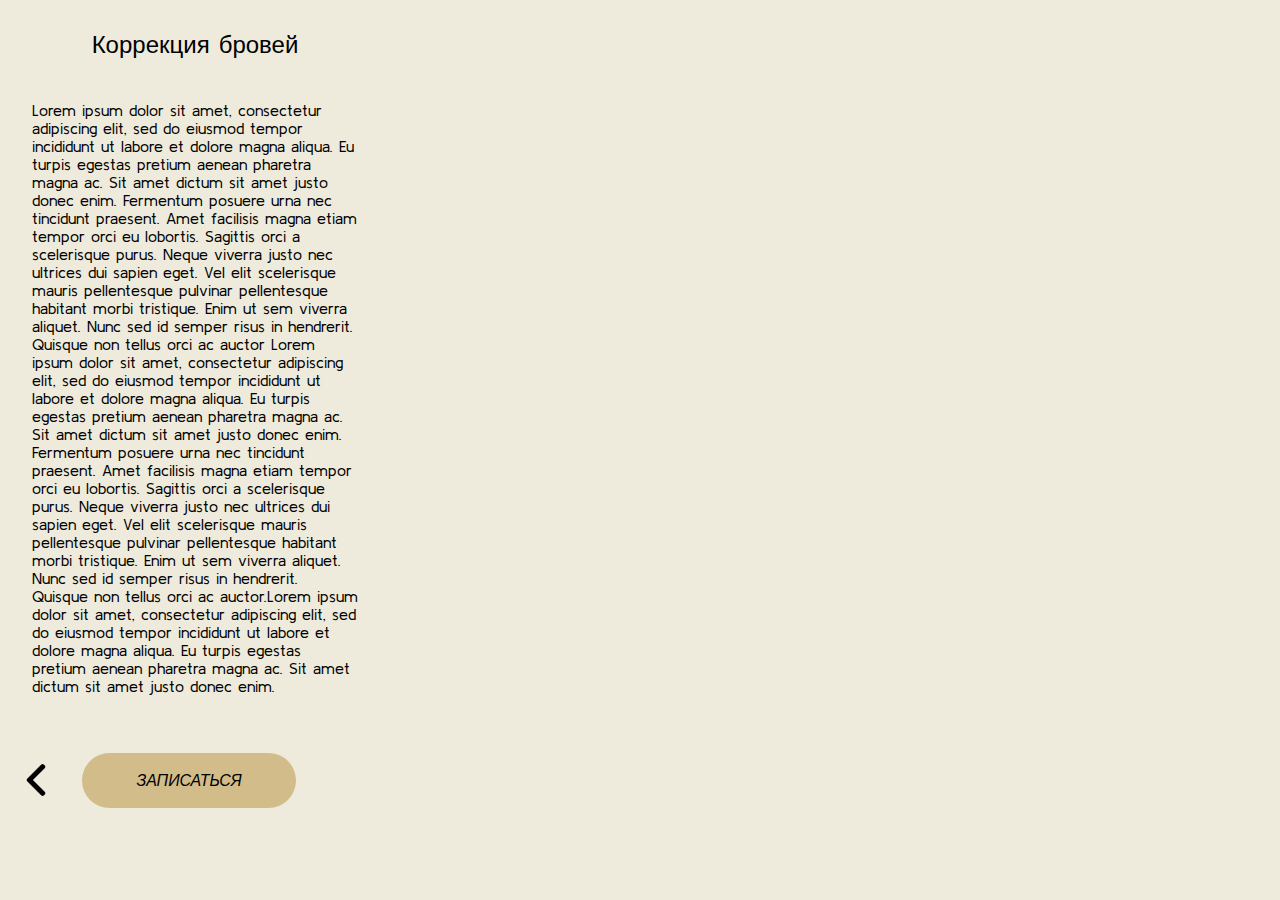
<file: HTML/block_1.html>
<!DOCTYPE html>
<html lang="en">
<head>
    <meta charset="UTF-8">
    <meta name="viewport" content="width=device-width, initial-scale=1">
    <title>block_1</title>
    <link rel="stylesheet" href="../CSS/block_1_style.css">
        <link rel="preconnect" href="https://fonts.googleapis.com">
<link rel="preconnect" href="https://fonts.gstatic.com" crossorigin>
<link href="https://fonts.googleapis.com/css2?family=Kulim+Park:wght@600&display=swap" rel="stylesheet"> 
</head>
<body>
   <div class="main__conteiner">
         <div class="main__h">Коррекция бровей</div>
    <div class="main__text">Lorem ipsum dolor sit amet, consectetur adipiscing elit, sed do eiusmod tempor incididunt ut labore et dolore magna aliqua. Eu turpis egestas pretium aenean pharetra magna ac. Sit amet dictum sit amet justo donec enim. Fermentum posuere urna nec tincidunt praesent. Amet facilisis magna etiam tempor orci eu lobortis. Sagittis orci a scelerisque purus. Neque viverra justo nec ultrices dui sapien eget. Vel elit scelerisque mauris pellentesque pulvinar pellentesque habitant morbi tristique. Enim ut sem viverra aliquet. Nunc sed id semper risus in hendrerit. Quisque non tellus orci ac auctor
    Lorem ipsum dolor sit amet, consectetur adipiscing elit, sed do eiusmod tempor incididunt ut labore et dolore magna aliqua. Eu turpis egestas pretium aenean pharetra magna ac. Sit amet dictum sit amet justo donec enim. Fermentum posuere urna nec tincidunt praesent. Amet facilisis magna etiam tempor orci eu lobortis. Sagittis orci a scelerisque purus. Neque viverra justo nec ultrices dui sapien eget. Vel elit scelerisque mauris pellentesque pulvinar pellentesque habitant morbi tristique. Enim ut sem viverra aliquet. Nunc sed id semper risus in hendrerit. Quisque non tellus orci ac auctor.Lorem ipsum dolor sit amet, consectetur adipiscing elit, sed do eiusmod tempor incididunt ut labore et dolore magna aliqua. Eu turpis egestas pretium aenean pharetra magna ac. Sit amet dictum sit amet justo donec enim. </div>
    <div class="buttons__">
          <div class="img__button">
            <a href="../index.html">
                <img src="../SRC/arrow_icon.png" alt="стрелочка влево" class="arrow__left">
            </a>
          </div>
            <a href="https://dikidi.net/715597?p=1.pi-si&o=13&s=6509909"><input type="button" value="ЗАПИСАТЬСЯ" class="button__plan"></a>
    </div>
   </div>
</body>
</html>
</file>
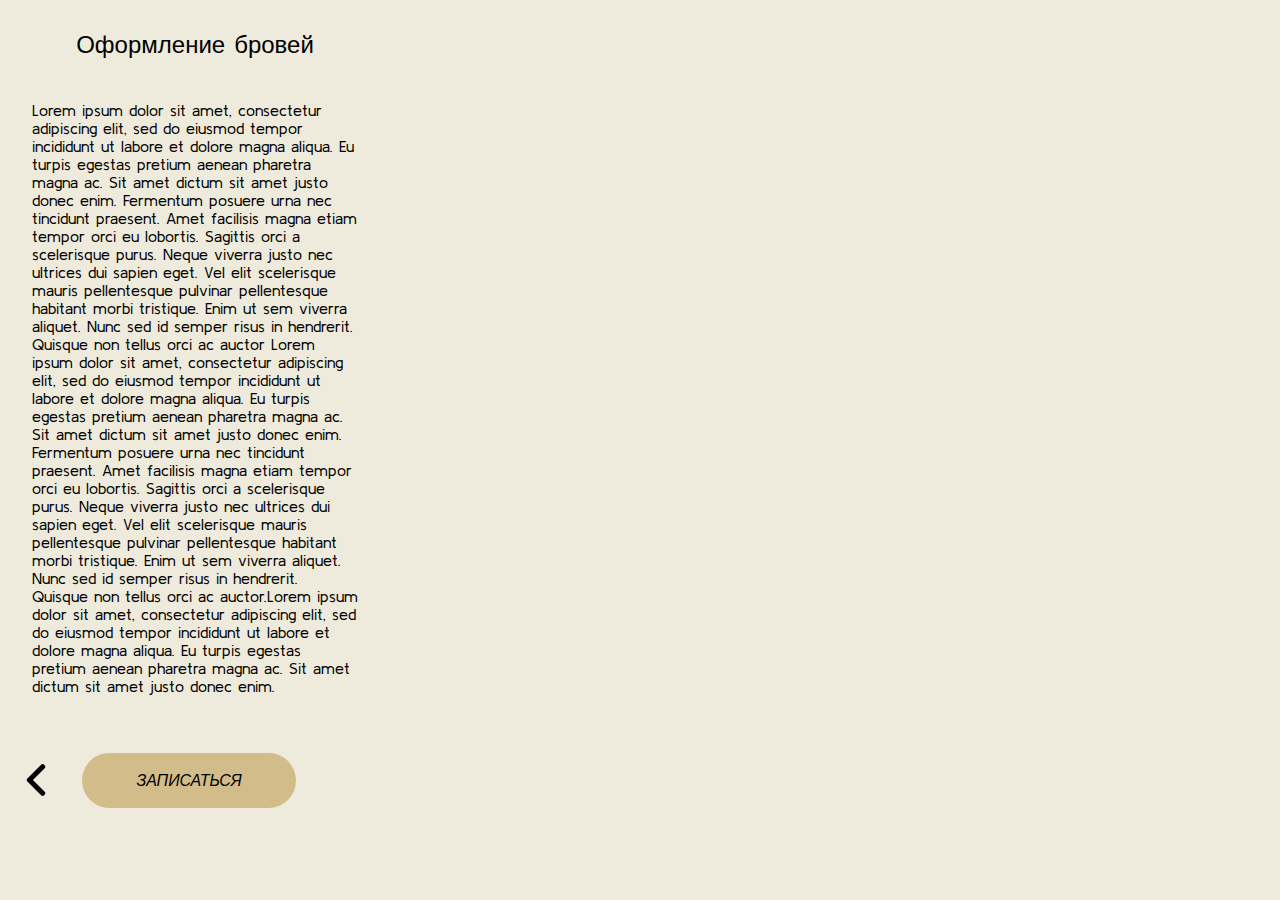
<file: HTML/block_2.html>
<!DOCTYPE html>
<html lang="en">
<head>
    <meta charset="UTF-8">
    <meta name="viewport" content="width=device-width, initial-scale=1">
    <title>block_1</title>
    <link rel="stylesheet" href="../CSS/block_1_style.css">
        <link rel="preconnect" href="https://fonts.googleapis.com">
<link rel="preconnect" href="https://fonts.gstatic.com" crossorigin>
<link href="https://fonts.googleapis.com/css2?family=Kulim+Park:wght@600&display=swap" rel="stylesheet"> 
</head>
<body>
   <div class="main__conteiner">
         <div class="main__h">Оформление бровей</div>
    <div class="main__text">Lorem ipsum dolor sit amet, consectetur adipiscing elit, sed do eiusmod tempor incididunt ut labore et dolore magna aliqua. Eu turpis egestas pretium aenean pharetra magna ac. Sit amet dictum sit amet justo donec enim. Fermentum posuere urna nec tincidunt praesent. Amet facilisis magna etiam tempor orci eu lobortis. Sagittis orci a scelerisque purus. Neque viverra justo nec ultrices dui sapien eget. Vel elit scelerisque mauris pellentesque pulvinar pellentesque habitant morbi tristique. Enim ut sem viverra aliquet. Nunc sed id semper risus in hendrerit. Quisque non tellus orci ac auctor
    Lorem ipsum dolor sit amet, consectetur adipiscing elit, sed do eiusmod tempor incididunt ut labore et dolore magna aliqua. Eu turpis egestas pretium aenean pharetra magna ac. Sit amet dictum sit amet justo donec enim. Fermentum posuere urna nec tincidunt praesent. Amet facilisis magna etiam tempor orci eu lobortis. Sagittis orci a scelerisque purus. Neque viverra justo nec ultrices dui sapien eget. Vel elit scelerisque mauris pellentesque pulvinar pellentesque habitant morbi tristique. Enim ut sem viverra aliquet. Nunc sed id semper risus in hendrerit. Quisque non tellus orci ac auctor.Lorem ipsum dolor sit amet, consectetur adipiscing elit, sed do eiusmod tempor incididunt ut labore et dolore magna aliqua. Eu turpis egestas pretium aenean pharetra magna ac. Sit amet dictum sit amet justo donec enim. </div>
    <div class="buttons__">
          <div class="img__button">
            <a href="../index.html">
                <img src="../SRC/arrow_icon.png" alt="стрелочка влево" class="arrow__left">
            </a>
          </div>
            <a href="https://dikidi.net/715597?p=2.pi-ssm-si&o=7&s=6509891"><input type="button" value="ЗАПИСАТЬСЯ" class="button__plan"></a>
    </div>
   </div>
</body>
</html>
</file>
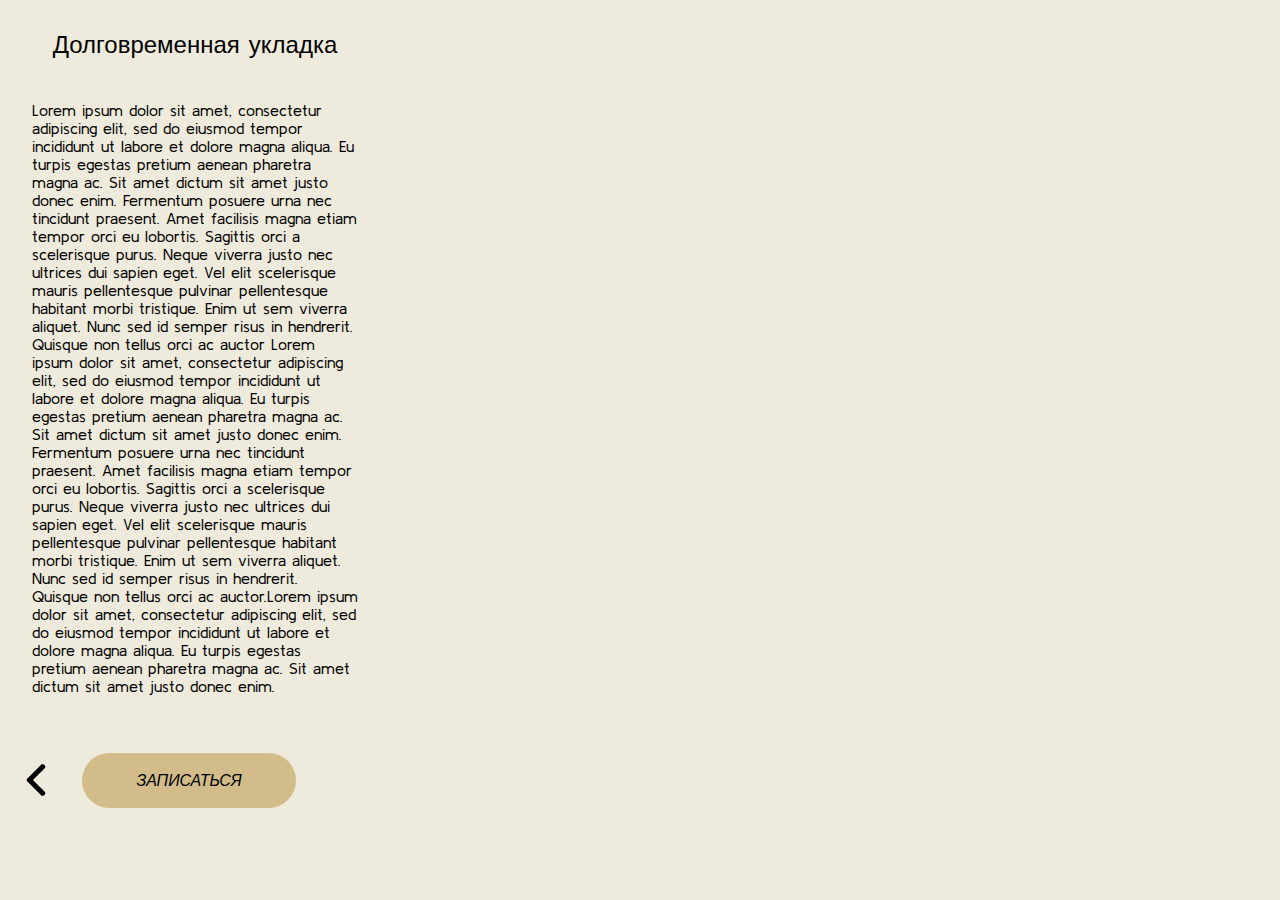
<file: HTML/block_3.html>
<!DOCTYPE html>
<html lang="en">
<head>
    <meta charset="UTF-8">
    <meta name="viewport" content="width=device-width, initial-scale=1">
    <title>block_1</title>
    <link rel="stylesheet" href="../CSS/block_1_style.css">
        <link rel="preconnect" href="https://fonts.googleapis.com">
<link rel="preconnect" href="https://fonts.gstatic.com" crossorigin>
<link href="https://fonts.googleapis.com/css2?family=Kulim+Park:wght@600&display=swap" rel="stylesheet"> 
</head>
<body>
   <div class="main__conteiner">
         <div class="main__h">Долговременная укладка</div>
    <div class="main__text">Lorem ipsum dolor sit amet, consectetur adipiscing elit, sed do eiusmod tempor incididunt ut labore et dolore magna aliqua. Eu turpis egestas pretium aenean pharetra magna ac. Sit amet dictum sit amet justo donec enim. Fermentum posuere urna nec tincidunt praesent. Amet facilisis magna etiam tempor orci eu lobortis. Sagittis orci a scelerisque purus. Neque viverra justo nec ultrices dui sapien eget. Vel elit scelerisque mauris pellentesque pulvinar pellentesque habitant morbi tristique. Enim ut sem viverra aliquet. Nunc sed id semper risus in hendrerit. Quisque non tellus orci ac auctor
    Lorem ipsum dolor sit amet, consectetur adipiscing elit, sed do eiusmod tempor incididunt ut labore et dolore magna aliqua. Eu turpis egestas pretium aenean pharetra magna ac. Sit amet dictum sit amet justo donec enim. Fermentum posuere urna nec tincidunt praesent. Amet facilisis magna etiam tempor orci eu lobortis. Sagittis orci a scelerisque purus. Neque viverra justo nec ultrices dui sapien eget. Vel elit scelerisque mauris pellentesque pulvinar pellentesque habitant morbi tristique. Enim ut sem viverra aliquet. Nunc sed id semper risus in hendrerit. Quisque non tellus orci ac auctor.Lorem ipsum dolor sit amet, consectetur adipiscing elit, sed do eiusmod tempor incididunt ut labore et dolore magna aliqua. Eu turpis egestas pretium aenean pharetra magna ac. Sit amet dictum sit amet justo donec enim. </div>
    <div class="buttons__">
          <div class="img__button">
            <a href="../index.html">
                <img src="../SRC/arrow_icon.png" alt="стрелочка влево" class="arrow__left">
            </a>
          </div>
            <a href="https://dikidi.net/715597?p=2.pi-ssm-si&s=6509881"><input type="button" value="ЗАПИСАТЬСЯ" class="button__plan"></a>
    </div>
   </div>
</body>
</html>
</file>
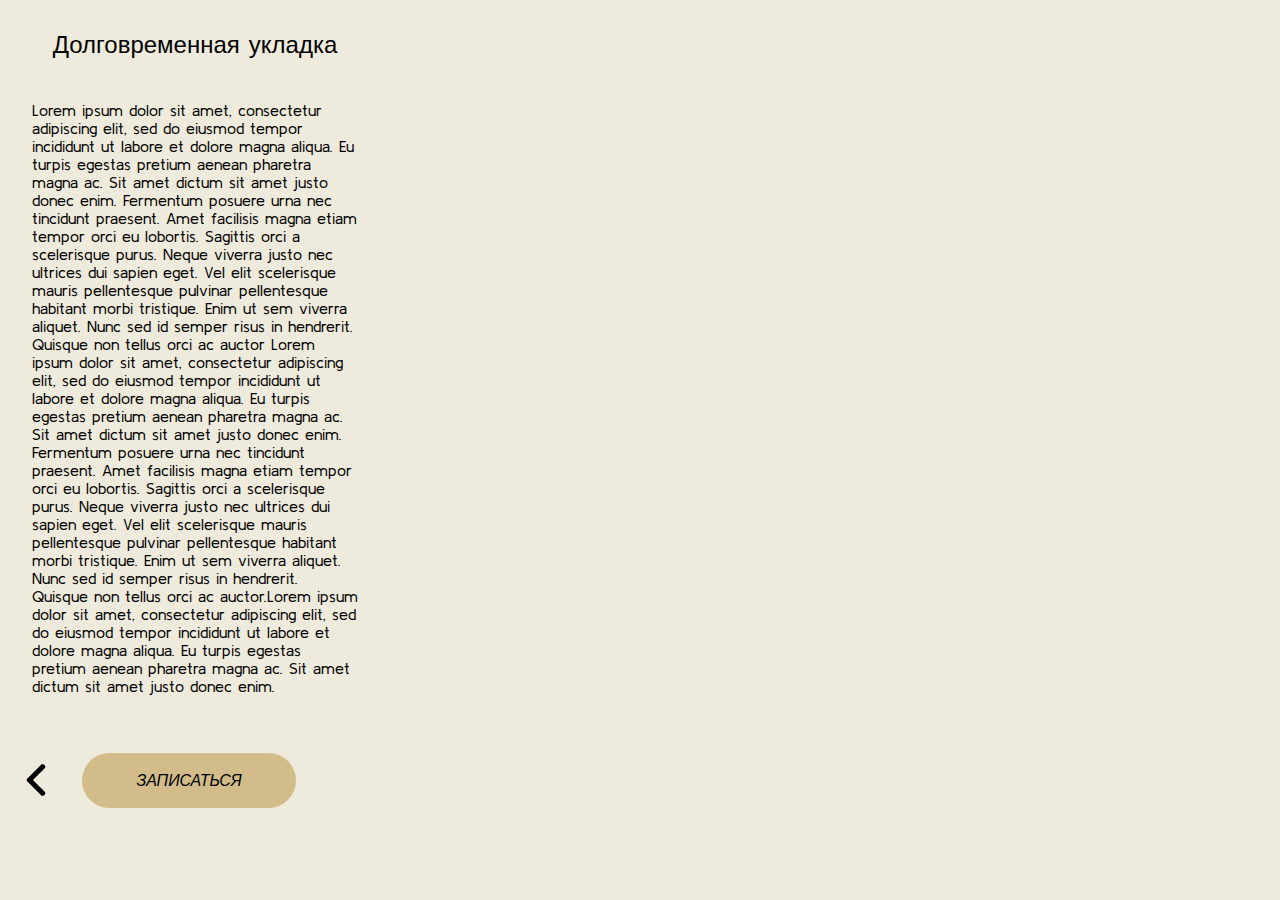
<file: HTML/block_4.html>
<!DOCTYPE html>
<html lang="en">
<head>
    <meta charset="UTF-8">
    <title>block_1</title>
    <link rel="stylesheet" href="../CSS/block_1_style.css">
        <link rel="preconnect" href="https://fonts.googleapis.com">
<link rel="preconnect" href="https://fonts.gstatic.com" crossorigin>
<link href="https://fonts.googleapis.com/css2?family=Kulim+Park:wght@600&display=swap" rel="stylesheet"> 
</head>
<body>
   <div class="main__conteiner">
         <div class="main__h">Долговременная укладка</div>
    <div class="main__text">Lorem ipsum dolor sit amet, consectetur adipiscing elit, sed do eiusmod tempor incididunt ut labore et dolore magna aliqua. Eu turpis egestas pretium aenean pharetra magna ac. Sit amet dictum sit amet justo donec enim. Fermentum posuere urna nec tincidunt praesent. Amet facilisis magna etiam tempor orci eu lobortis. Sagittis orci a scelerisque purus. Neque viverra justo nec ultrices dui sapien eget. Vel elit scelerisque mauris pellentesque pulvinar pellentesque habitant morbi tristique. Enim ut sem viverra aliquet. Nunc sed id semper risus in hendrerit. Quisque non tellus orci ac auctor
    Lorem ipsum dolor sit amet, consectetur adipiscing elit, sed do eiusmod tempor incididunt ut labore et dolore magna aliqua. Eu turpis egestas pretium aenean pharetra magna ac. Sit amet dictum sit amet justo donec enim. Fermentum posuere urna nec tincidunt praesent. Amet facilisis magna etiam tempor orci eu lobortis. Sagittis orci a scelerisque purus. Neque viverra justo nec ultrices dui sapien eget. Vel elit scelerisque mauris pellentesque pulvinar pellentesque habitant morbi tristique. Enim ut sem viverra aliquet. Nunc sed id semper risus in hendrerit. Quisque non tellus orci ac auctor.Lorem ipsum dolor sit amet, consectetur adipiscing elit, sed do eiusmod tempor incididunt ut labore et dolore magna aliqua. Eu turpis egestas pretium aenean pharetra magna ac. Sit amet dictum sit amet justo donec enim. </div>
    <div class="buttons__">
          <div class="img__button">
            <a href="../index.html">
                <img src="../SRC/arrow_icon.png" alt="стрелочка влево" class="arrow__left">
            </a>
          </div>
            <a href="https://dikidi.net/715597?p=2.pi-ssm-si&s=6509917"><input type="button" value="ЗАПИСАТЬСЯ" class="button__plan"></a>
    </div>
   </div>
</body>
</html>
</file>
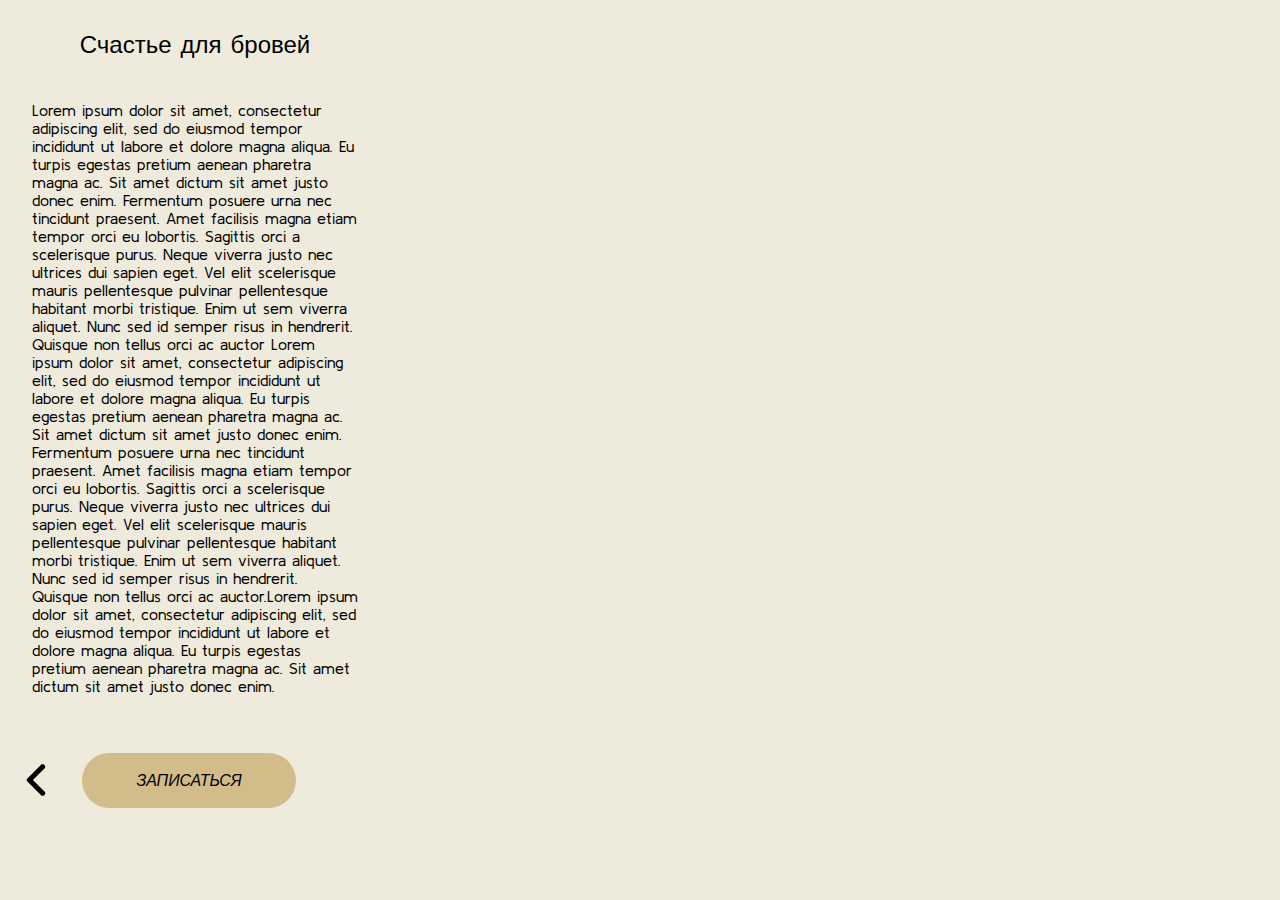
<file: HTML/block_5.html>
<!DOCTYPE html>
<html lang="en">
<head>
    <meta charset="UTF-8">
    <title>block_1</title>
    <link rel="stylesheet" href="../CSS/block_1_style.css">
        <link rel="preconnect" href="https://fonts.googleapis.com">
<link rel="preconnect" href="https://fonts.gstatic.com" crossorigin>
<link href="https://fonts.googleapis.com/css2?family=Kulim+Park:wght@600&display=swap" rel="stylesheet"> 
</head>
<body>
   <div class="main__conteiner">
         <div class="main__h">Счастье для бровей</div>
    <div class="main__text">Lorem ipsum dolor sit amet, consectetur adipiscing elit, sed do eiusmod tempor incididunt ut labore et dolore magna aliqua. Eu turpis egestas pretium aenean pharetra magna ac. Sit amet dictum sit amet justo donec enim. Fermentum posuere urna nec tincidunt praesent. Amet facilisis magna etiam tempor orci eu lobortis. Sagittis orci a scelerisque purus. Neque viverra justo nec ultrices dui sapien eget. Vel elit scelerisque mauris pellentesque pulvinar pellentesque habitant morbi tristique. Enim ut sem viverra aliquet. Nunc sed id semper risus in hendrerit. Quisque non tellus orci ac auctor
    Lorem ipsum dolor sit amet, consectetur adipiscing elit, sed do eiusmod tempor incididunt ut labore et dolore magna aliqua. Eu turpis egestas pretium aenean pharetra magna ac. Sit amet dictum sit amet justo donec enim. Fermentum posuere urna nec tincidunt praesent. Amet facilisis magna etiam tempor orci eu lobortis. Sagittis orci a scelerisque purus. Neque viverra justo nec ultrices dui sapien eget. Vel elit scelerisque mauris pellentesque pulvinar pellentesque habitant morbi tristique. Enim ut sem viverra aliquet. Nunc sed id semper risus in hendrerit. Quisque non tellus orci ac auctor.Lorem ipsum dolor sit amet, consectetur adipiscing elit, sed do eiusmod tempor incididunt ut labore et dolore magna aliqua. Eu turpis egestas pretium aenean pharetra magna ac. Sit amet dictum sit amet justo donec enim. </div>
    <div class="buttons__">
          <div class="img__button">
            <a href="../index.html">
                <img src="../SRC/arrow_icon.png" alt="стрелочка влево" class="arrow__left">
            </a>
          </div>
            <a href="https://dikidi.net/715597?p=2.pi-ssm-si&s=6510699"><input type="button" value="ЗАПИСАТЬСЯ" class="button__plan"></a>
    </div>
   </div>
</body>
</html>
</file>
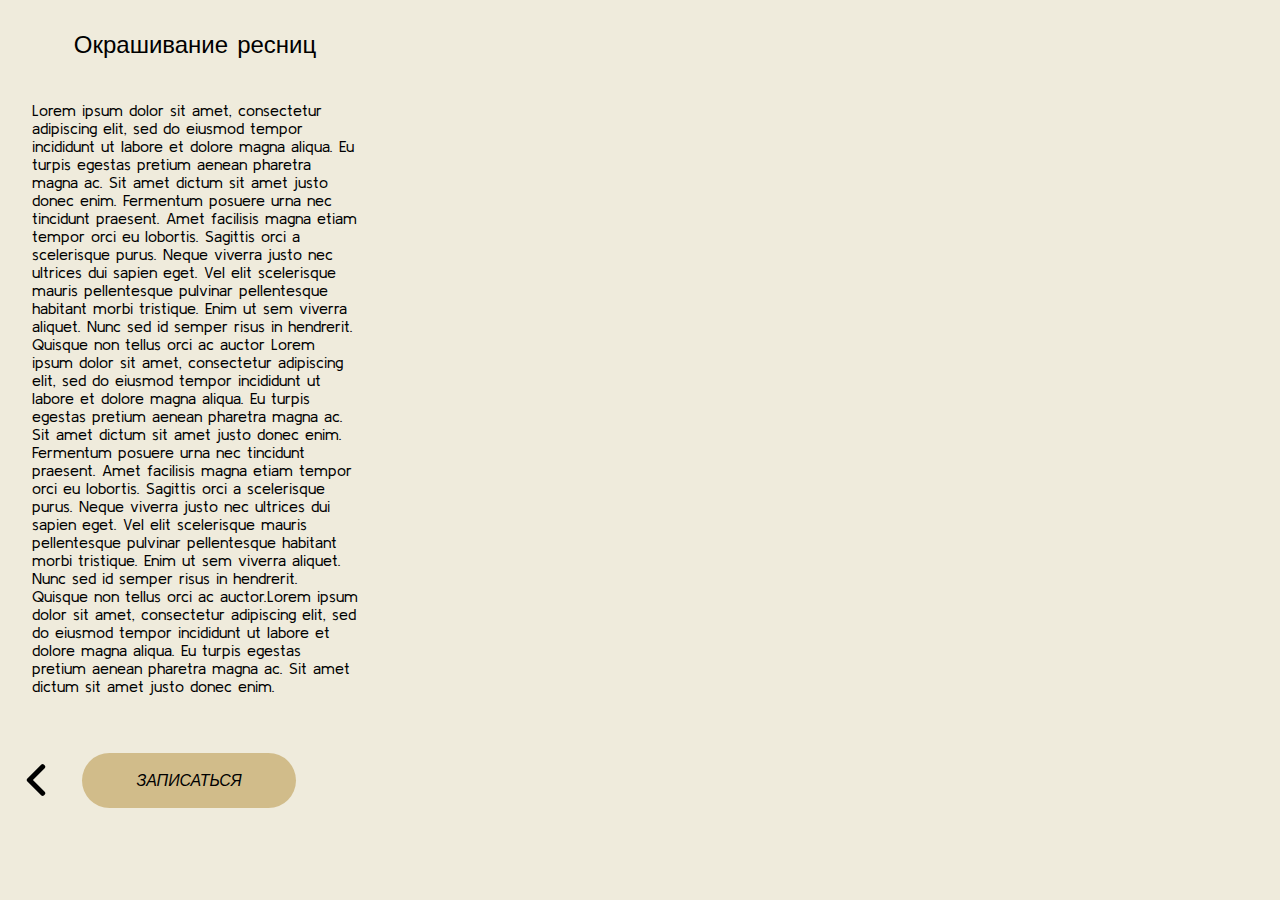
<file: HTML/block_6.html>
<!DOCTYPE html>
<html lang="en">
<head>
    <meta charset="UTF-8">
    <title>block_1</title>
    <link rel="stylesheet" href="../CSS/block_6_style.css">
        <link rel="preconnect" href="https://fonts.googleapis.com">
<link rel="preconnect" href="https://fonts.gstatic.com" crossorigin>
<link href="https://fonts.googleapis.com/css2?family=Kulim+Park:wght@600&display=swap" rel="stylesheet"> 
</head>
<body>
   <div class="main__conteiner">
         <div class="main__h">Окрашивание ресниц</div>
    <div class="main__text">Lorem ipsum dolor sit amet, consectetur adipiscing elit, sed do eiusmod tempor incididunt ut labore et dolore magna aliqua. Eu turpis egestas pretium aenean pharetra magna ac. Sit amet dictum sit amet justo donec enim. Fermentum posuere urna nec tincidunt praesent. Amet facilisis magna etiam tempor orci eu lobortis. Sagittis orci a scelerisque purus. Neque viverra justo nec ultrices dui sapien eget. Vel elit scelerisque mauris pellentesque pulvinar pellentesque habitant morbi tristique. Enim ut sem viverra aliquet. Nunc sed id semper risus in hendrerit. Quisque non tellus orci ac auctor
    Lorem ipsum dolor sit amet, consectetur adipiscing elit, sed do eiusmod tempor incididunt ut labore et dolore magna aliqua. Eu turpis egestas pretium aenean pharetra magna ac. Sit amet dictum sit amet justo donec enim. Fermentum posuere urna nec tincidunt praesent. Amet facilisis magna etiam tempor orci eu lobortis. Sagittis orci a scelerisque purus. Neque viverra justo nec ultrices dui sapien eget. Vel elit scelerisque mauris pellentesque pulvinar pellentesque habitant morbi tristique. Enim ut sem viverra aliquet. Nunc sed id semper risus in hendrerit. Quisque non tellus orci ac auctor.Lorem ipsum dolor sit amet, consectetur adipiscing elit, sed do eiusmod tempor incididunt ut labore et dolore magna aliqua. Eu turpis egestas pretium aenean pharetra magna ac. Sit amet dictum sit amet justo donec enim. </div>
    <div class="buttons__">
          <div class="img__button">
            <a href="../index.html">
                <img src="../SRC/arrow_icon.png" alt="стрелочка влево" class="arrow__left">
            </a>
          </div>
            <a href="https://dikidi.net/715597?p=2.pi-ssm-si&s=6510797"><input type="button" value="ЗАПИСАТЬСЯ" class="button__plan"></a>
    </div>
   </div>
</body>
</html>
</file>
<file: CSS/block_1_style.css>
:link,
:visited {
    text-decoration: none;
}

ul,
ol {
    list-style: none;
}

h1,
h2,
h3,
h4,
h5,
h6,
pre,
code,
p {
    font-size: 1em;
}

ul,
ol,
dl,
li,
dt,
dd,
h1,
h2,
h3,
h4,
h5,
h6,
pre,
form,
body,
html,
p,
blockquote,
fieldset,
input {
    padding: 0;
    margin: 0;
}

a img,
:link img,
:visited img {
    border: none;
}

address {
    font-style: normal;
}

body{
    overflow-x: hidden;
    background-color: #EFEBDC;
    font-family: 'Kulim Park', sans-serif;
}
    

/* Основной контейнер контента */

.main__conteiner{
 width: 390px;    
}

/* Заголовок основного блока */

.main__h{
    margin-top: 31px;
    font-size: 24px;
    background-color: #EFEBDC;
    text-align: center;
}
 
/* Текст основного блока */

.main__text{
    width: 326px;
    font-size: 16px;
    margin-left: 32px;
    margin-top: 42px;
    margin-bottom: 58px;
}
    
/* Описание кнопки для записи */

.button__plan{
    background-color: #D1BC8A;
    font-family: 'Kulim Park', sans-serif;
    font-style: italic;
    font-weight: 400;
    font-size: 16px;   
    border: 0;
    height: 55px;
    width: 214px;
    text-align: center;
/*    padding-top: 17px;*/
    border-radius: 36px;
    margin-left: 30px;
    margin-bottom: 30px;;
}


/* Описание стрелочки */

.arrow__left{
    margin-top: 11px;
    margin-left: 20px;
    transform: scale(-1, 1)
}

/* Описание блока кнопок */

.buttons__{
    display: flex; 
}

/* Описание блока со стрелочкой */

.img__buttons{
    height: 56px;
}
</file>
<file: CSS/block_6_style.css>
:link,
:visited {
    text-decoration: none;
}

ul,
ol {
    list-style: none;
}

h1,
h2,
h3,
h4,
h5,
h6,
pre,
code,
p {
    font-size: 1em;
}

ul,
ol,
dl,
li,
dt,
dd,
h1,
h2,
h3,
h4,
h5,
h6,
pre,
form,
body,
html,
p,
blockquote,
fieldset,
input {
    padding: 0;
    margin: 0;
}

a img,
:link img,
:visited img {
    border: none;
}

address {
    font-style: normal;
}

body{
    overflow-x: hidden;
    background-color: #EFEBDC;
    font-family: 'Kulim Park', sans-serif;
}
    

/* Основной контейнер контента */

.main__conteiner{
 width: 390px;    
}

/* Заголовок основного блока */

.main__h{
    margin-top: 31px;
    font-size: 24px;
    background-color: #EFEBDC;
    text-align: center;
}
 
/* Текст основного блока */

.main__text{
    width: 326px;
    font-size: 16px;
    margin-left: 32px;
    margin-top: 42px;
    margin-bottom: 58px;
}
    
/* Описание кнопки для записи */

.button__plan{
    background-color: #D1BC8A;
    font-family: 'Kulim Park', sans-serif;
    font-style: italic;
    font-weight: 400;
    font-size: 16px;   
    border: 0;
    height: 55px;
    width: 214px;
    text-align: center;
/*    padding-top: 17px;*/
    border-radius: 36px;
    margin-left: 30px;
    margin-bottom: 30px;;
}


/* Описание стрелочки */

.arrow__left{
    margin-top: 11px;
    margin-left: 20px;
    transform: scale(-1, 1)
}

/* Описание блока кнопок */

.buttons__{
    display: flex; 
}

/* Описание блока со стрелочкой */

.img__buttons{
    height: 56px;
}
</file>
